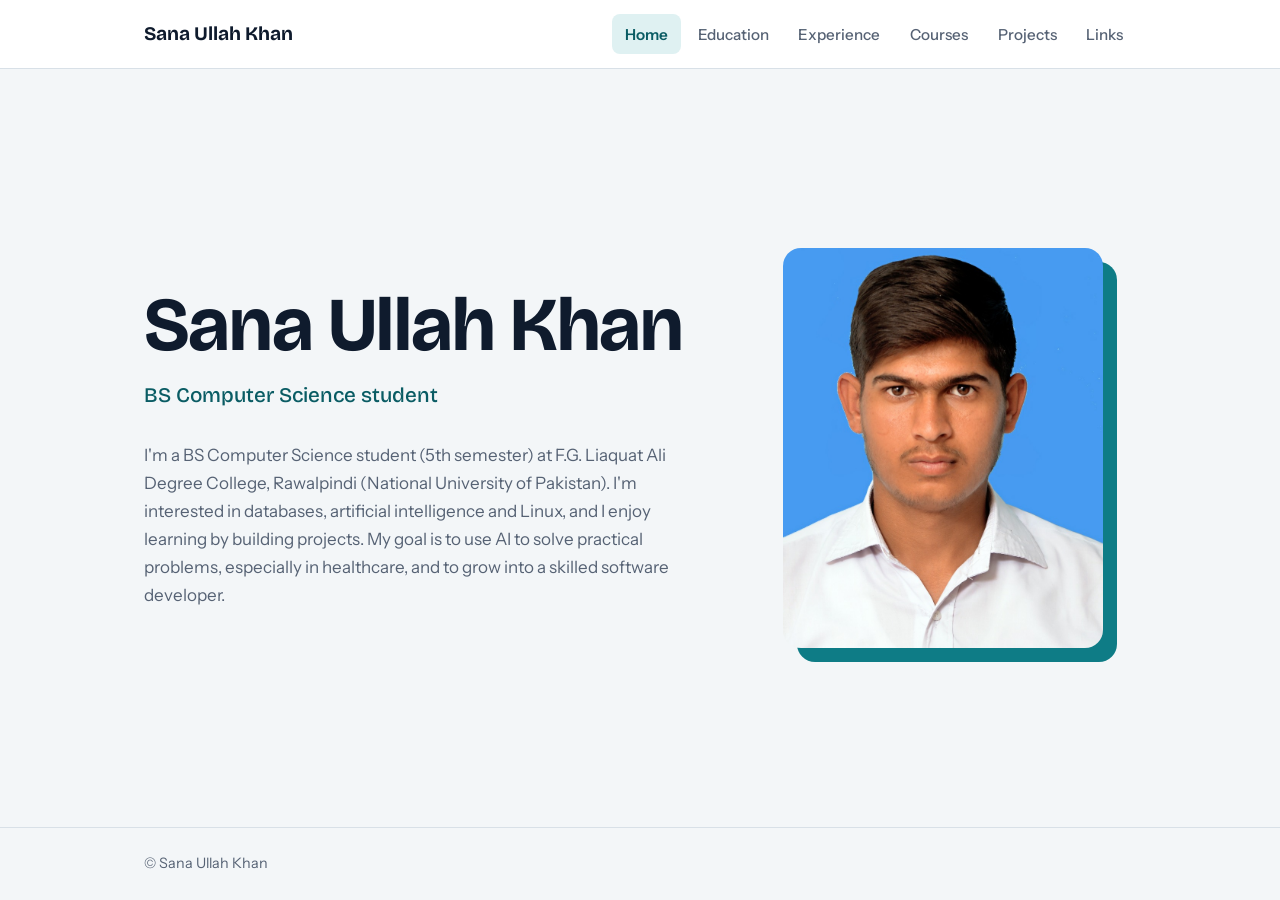
<file: index.html>
<!DOCTYPE html>
<html lang="en">
<head>
<meta charset="utf-8">
<meta name="viewport" content="width=device-width, initial-scale=1">
<title>Sana Ullah Khan | Portfolio</title>
<link rel="preconnect" href="https://fonts.googleapis.com">
<link rel="preconnect" href="https://fonts.gstatic.com" crossorigin>
<link href="https://fonts.googleapis.com/css2?family=Bricolage+Grotesque:wght@500;600;700&family=Instrument+Sans:wght@400;500;600&display=swap" rel="stylesheet">
<link rel="stylesheet" href="style.css">
</head>
<body>

<header class="site-header">
  <div class="bar">
    <a class="brand" href="index.html">Sana Ullah Khan</a>
    <nav aria-label="Main">
      <a href="index.html" aria-current="page">Home</a>
      <a href="Education.html">Education</a>
      <a href="Experience.html">Experience</a>
      <a href="courses.html">Courses</a>
      <a href="projects.html">Projects</a>
      <a href="links.html">Links</a>
    </nav>
  </div>
</header>

<main class="wrap hero">
  <div class="hero-text">
    <h1>Sana Ullah Khan</h1>
    <p class="subtitle">BS Computer Science student</p>
    <p class="about">I'm a BS Computer Science student (5th semester) at F.G. Liaquat Ali Degree College, Rawalpindi (National University of Pakistan). I'm interested in databases, artificial intelligence and Linux, and I enjoy learning by building projects. My goal is to use AI to solve practical problems, especially in healthcare, and to grow into a skilled software developer.</p>
  </div>
  <div class="portrait">
    <img src="sanaullah.jpg" alt="Portrait of Sana Ullah Khan">
  </div>
</main>

<footer class="site-footer">
  <div class="wrap">
    <p>&copy; Sana Ullah Khan</p>
  </div>
</footer>

</body>
</html>
</file>
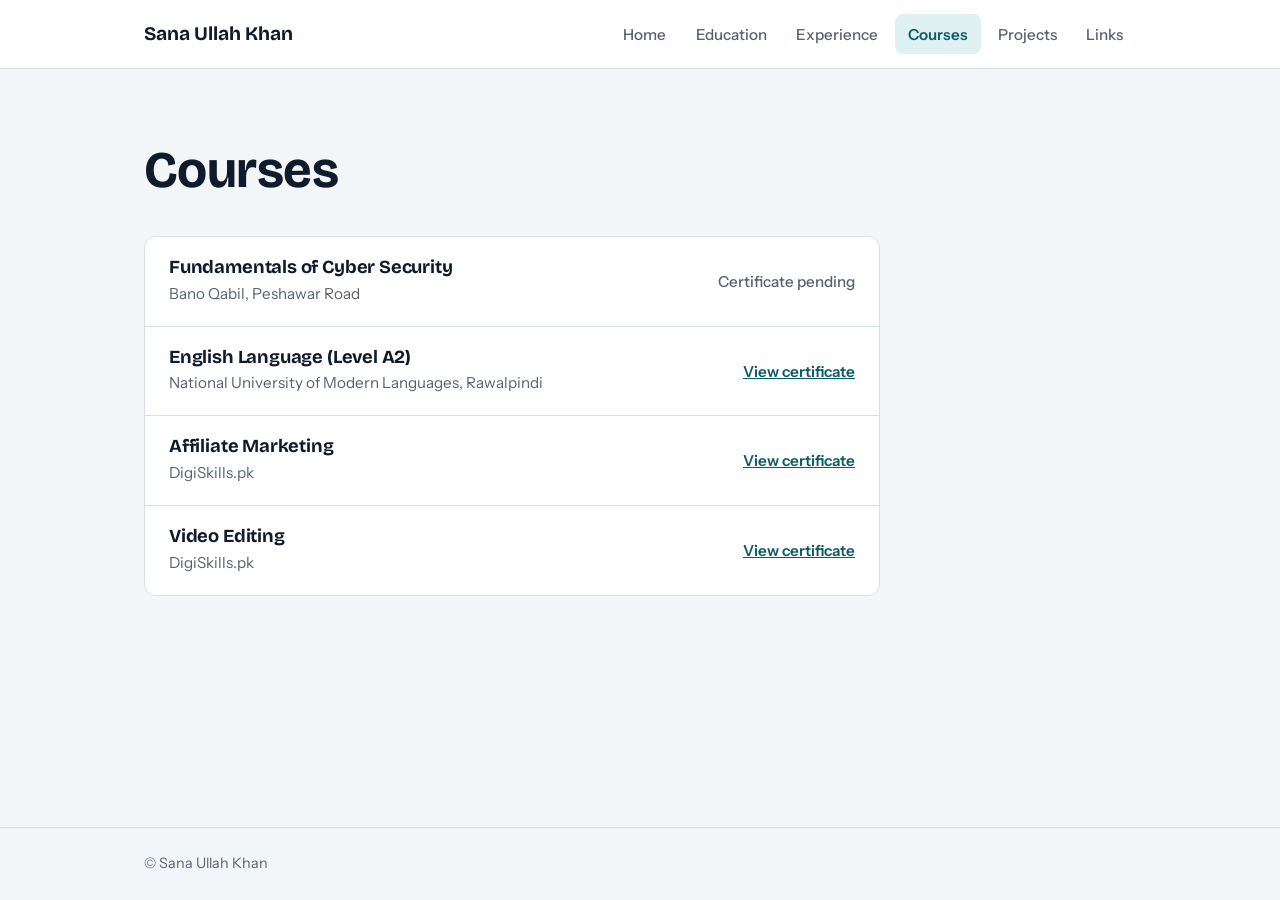
<file: courses.html>
<!DOCTYPE html>
<html lang="en">
<head>
<meta charset="utf-8">
<meta name="viewport" content="width=device-width, initial-scale=1">
<title>Courses | Sana Ullah Khan</title>
<link rel="preconnect" href="https://fonts.googleapis.com">
<link rel="preconnect" href="https://fonts.gstatic.com" crossorigin>
<link href="https://fonts.googleapis.com/css2?family=Bricolage+Grotesque:wght@500;600;700&family=Instrument+Sans:wght@400;500;600&display=swap" rel="stylesheet">
<link rel="stylesheet" href="style.css">
</head>
<body>

<header class="site-header">
  <div class="bar">
    <a class="brand" href="index.html">Sana Ullah Khan</a>
    <nav aria-label="Main">
      <a href="index.html">Home</a>
      <a href="Education.html">Education</a>
      <a href="Experience.html">Experience</a>
      <a href="courses.html" aria-current="page">Courses</a>
      <a href="projects.html">Projects</a>
      <a href="links.html">Links</a>
    </nav>
  </div>
</header>

<main class="wrap page">
  <h1>Courses</h1>
  <ul class="rows">
    <li class="row">
      <div>
        <h2>Fundamentals of Cyber Security</h2>
        <p>Bano Qabil, Peshawar Road</p>
      </div>
      <span class="status">Certificate pending</span>
    </li>
    <li class="row">
      <div>
        <h2>English Language (Level A2)</h2>
        <p>National University of Modern Languages, Rawalpindi</p>
      </div>
      <a href="image.png" target="_blank" rel="noopener">View certificate</a>
    </li>
    <li class="row">
      <div>
        <h2>Affiliate Marketing</h2>
        <p>DigiSkills.pk</p>
      </div>
      <a href="affiliate marketing.jpeg" target="_blank" rel="noopener">View certificate</a>
    </li>
    <li class="row">
      <div>
        <h2>Video Editing</h2>
        <p>DigiSkills.pk</p>
      </div>
      <a href="video editing.jpeg" target="_blank" rel="noopener">View certificate</a>
    </li>
  </ul>
</main>

<footer class="site-footer">
  <div class="wrap">
    <p>&copy; Sana Ullah Khan</p>
  </div>
</footer>

</body>
</html>
</file>
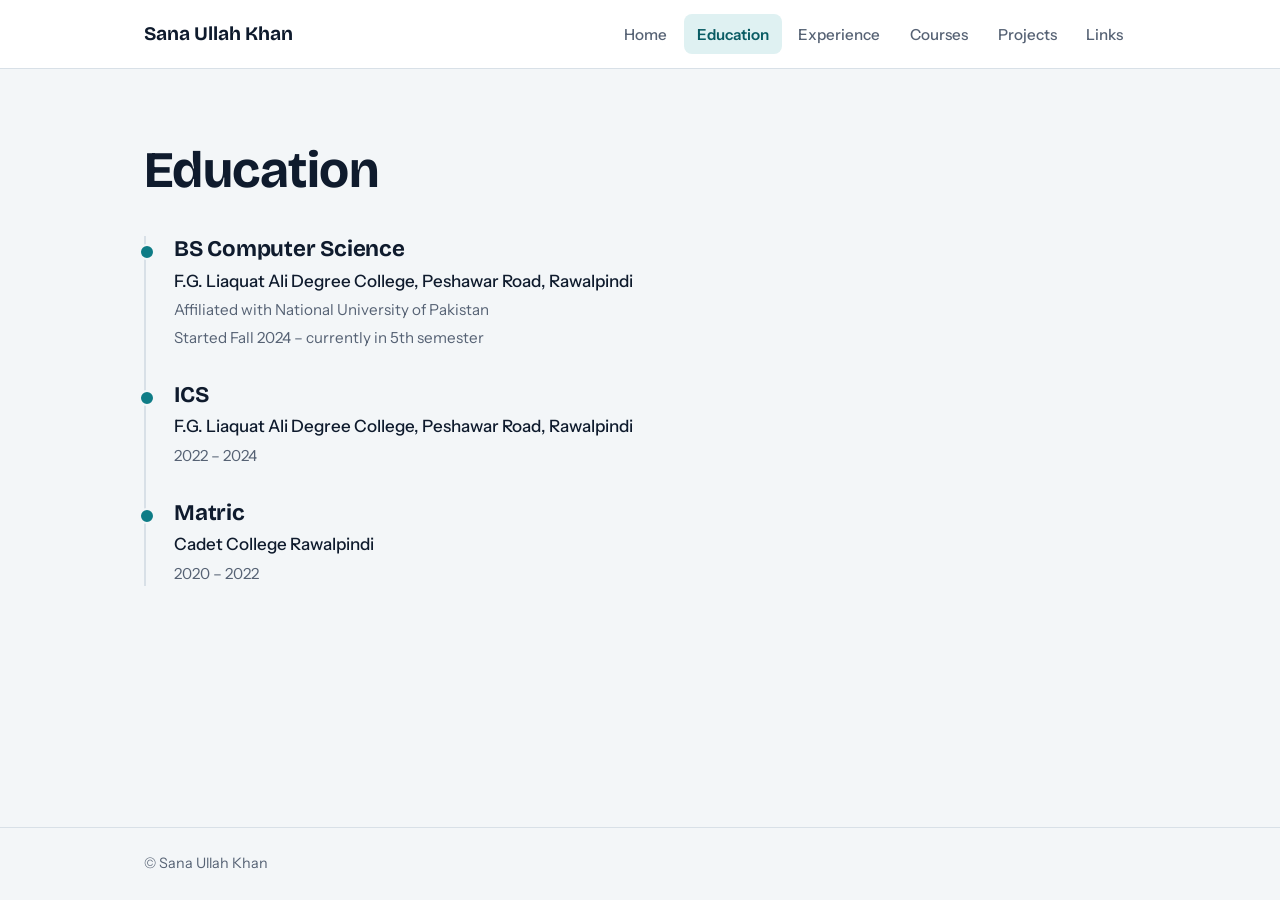
<file: Education.html>
<!DOCTYPE html>
<html lang="en">
<head>
<meta charset="utf-8">
<meta name="viewport" content="width=device-width, initial-scale=1">
<title>Education | Sana Ullah Khan</title>
<link rel="preconnect" href="https://fonts.googleapis.com">
<link rel="preconnect" href="https://fonts.gstatic.com" crossorigin>
<link href="https://fonts.googleapis.com/css2?family=Bricolage+Grotesque:wght@500;600;700&family=Instrument+Sans:wght@400;500;600&display=swap" rel="stylesheet">
<link rel="stylesheet" href="style.css">
</head>
<body>

<header class="site-header">
  <div class="bar">
    <a class="brand" href="index.html">Sana Ullah Khan</a>
    <nav aria-label="Main">
      <a href="index.html">Home</a>
      <a href="Education.html" aria-current="page">Education</a>
      <a href="Experience.html">Experience</a>
      <a href="courses.html">Courses</a>
      <a href="projects.html">Projects</a>
      <a href="links.html">Links</a>
    </nav>
  </div>
</header>

<main class="wrap page">
  <h1>Education</h1>
  <div class="entries">
    <article class="entry">
      <h2>BS Computer Science</h2>
      <p class="place">F.G. Liaquat Ali Degree College, Peshawar Road, Rawalpindi</p>
      <p class="meta">Affiliated with National University of Pakistan</p>
      <p class="meta">Started Fall 2024 &ndash; currently in 5th semester</p>
    </article>
    <article class="entry">
      <h2>ICS</h2>
      <p class="place">F.G. Liaquat Ali Degree College, Peshawar Road, Rawalpindi</p>
      <p class="meta">2022 &ndash; 2024</p>
    </article>
    <article class="entry">
      <h2>Matric</h2>
      <p class="place">Cadet College Rawalpindi</p>
      <p class="meta">2020 &ndash; 2022</p>
    </article>
  </div>
</main>

<footer class="site-footer">
  <div class="wrap">
    <p>&copy; Sana Ullah Khan</p>
  </div>
</footer>

</body>
</html>
</file>
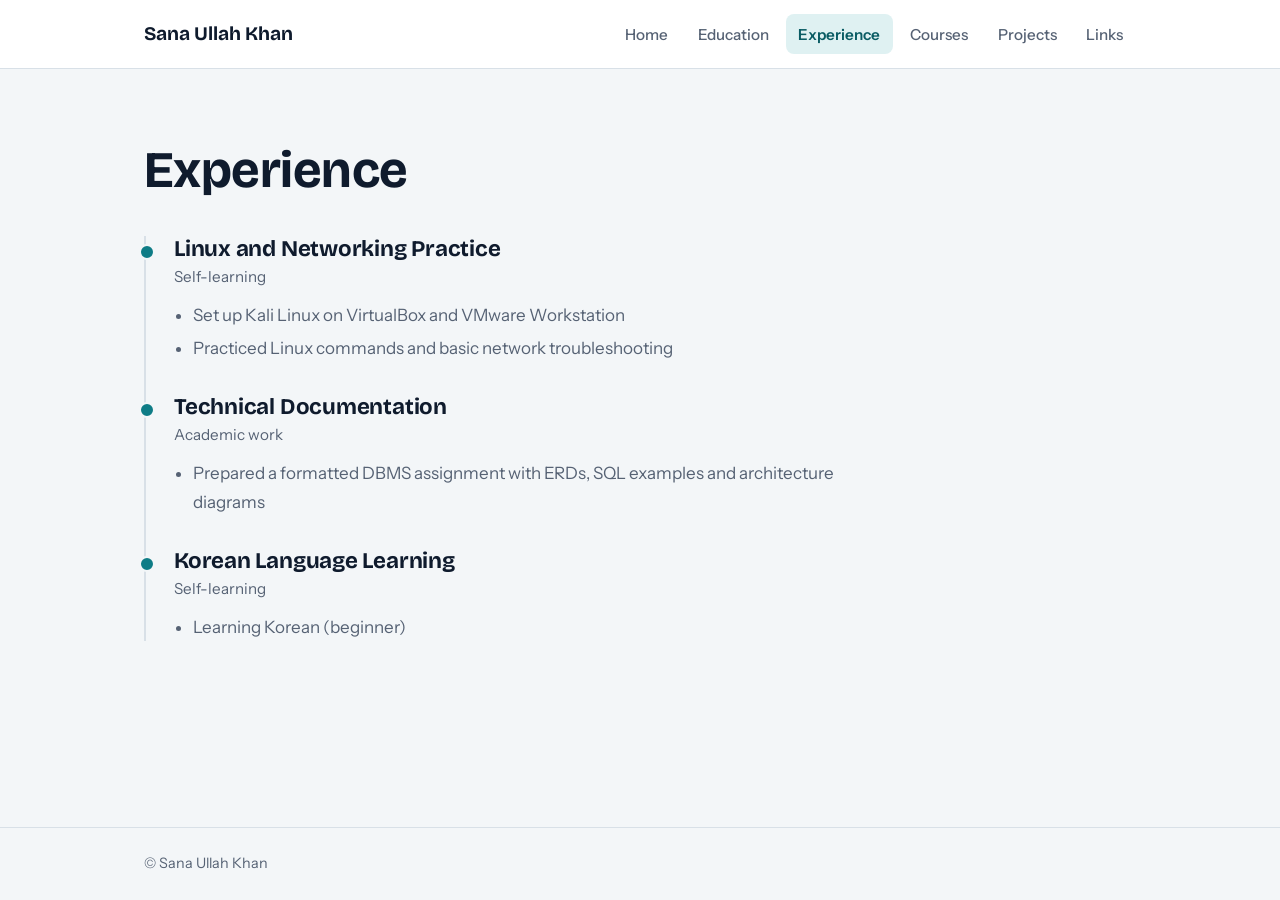
<file: Experience.html>
<!DOCTYPE html>
<html lang="en">
<head>
<meta charset="utf-8">
<meta name="viewport" content="width=device-width, initial-scale=1">
<title>Experience | Sana Ullah Khan</title>
<link rel="preconnect" href="https://fonts.googleapis.com">
<link rel="preconnect" href="https://fonts.gstatic.com" crossorigin>
<link href="https://fonts.googleapis.com/css2?family=Bricolage+Grotesque:wght@500;600;700&family=Instrument+Sans:wght@400;500;600&display=swap" rel="stylesheet">
<link rel="stylesheet" href="style.css">
</head>
<body>

<header class="site-header">
  <div class="bar">
    <a class="brand" href="index.html">Sana Ullah Khan</a>
    <nav aria-label="Main">
      <a href="index.html">Home</a>
      <a href="Education.html">Education</a>
      <a href="Experience.html" aria-current="page">Experience</a>
      <a href="courses.html">Courses</a>
      <a href="projects.html">Projects</a>
      <a href="links.html">Links</a>
    </nav>
  </div>
</header>

<main class="wrap page">
  <h1>Experience</h1>
  <div class="entries">
    <article class="entry">
      <h2>Linux and Networking Practice</h2>
      <p class="meta">Self-learning</p>
      <ul>
        <li>Set up Kali Linux on VirtualBox and VMware Workstation</li>
        <li>Practiced Linux commands and basic network troubleshooting</li>
      </ul>
    </article>
    <article class="entry">
      <h2>Technical Documentation</h2>
      <p class="meta">Academic work</p>
      <ul>
        <li>Prepared a formatted DBMS assignment with ERDs, SQL examples and architecture diagrams</li>
      </ul>
    </article>
    <article class="entry">
      <h2>Korean Language Learning</h2>
      <p class="meta">Self-learning</p>
      <ul>
        <li>Learning Korean (beginner)</li>
      </ul>
    </article>
  </div>
</main>

<footer class="site-footer">
  <div class="wrap">
    <p>&copy; Sana Ullah Khan</p>
  </div>
</footer>

</body>
</html>
</file>
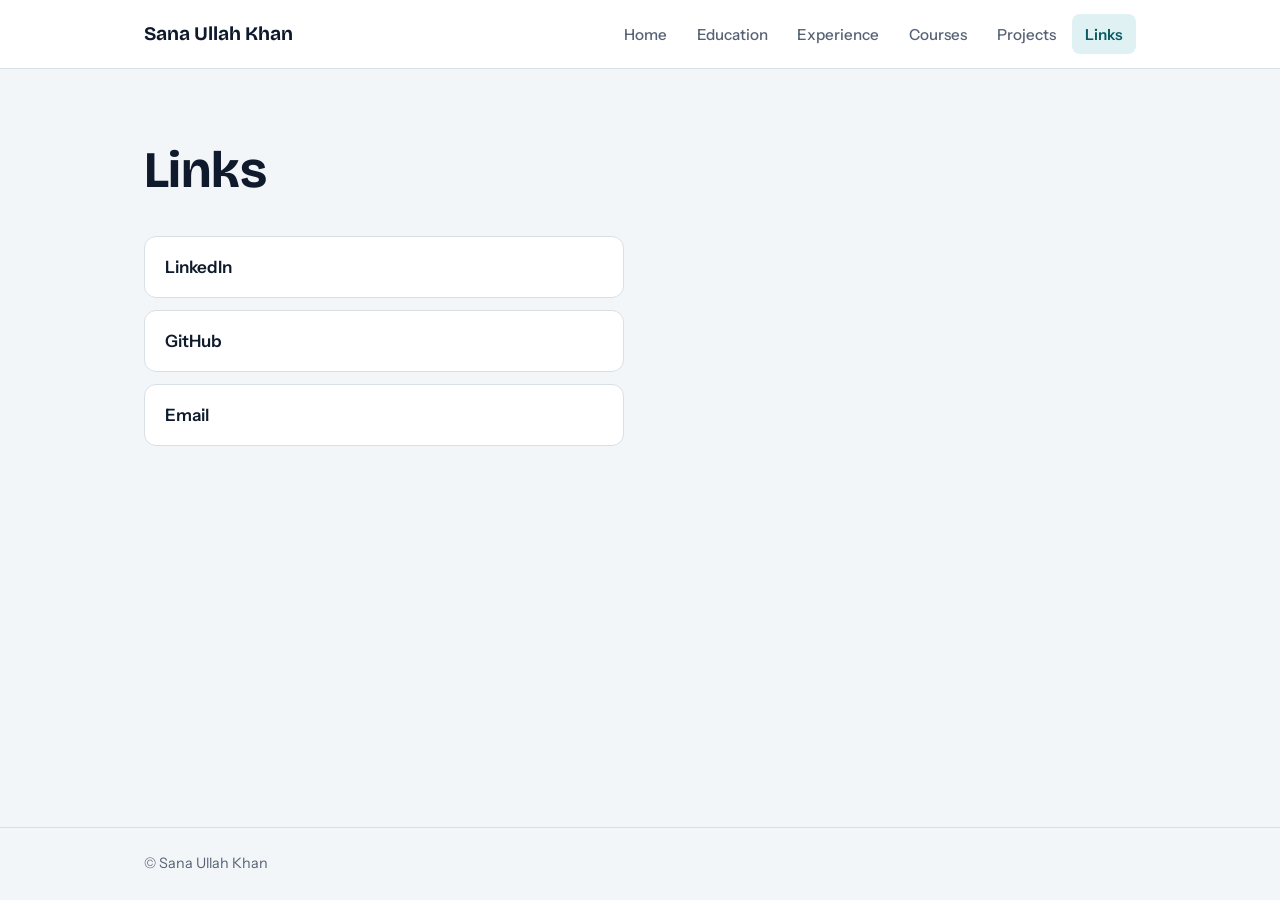
<file: links.html>
<!DOCTYPE html>
<html lang="en">
<head>
<meta charset="utf-8">
<meta name="viewport" content="width=device-width, initial-scale=1">
<title>Links | Sana Ullah Khan</title>
<link rel="preconnect" href="https://fonts.googleapis.com">
<link rel="preconnect" href="https://fonts.gstatic.com" crossorigin>
<link href="https://fonts.googleapis.com/css2?family=Bricolage+Grotesque:wght@500;600;700&family=Instrument+Sans:wght@400;500;600&display=swap" rel="stylesheet">
<link rel="stylesheet" href="style.css">
</head>
<body>

<header class="site-header">
  <div class="bar">
    <a class="brand" href="index.html">Sana Ullah Khan</a>
    <nav aria-label="Main">
      <a href="index.html">Home</a>
      <a href="Education.html">Education</a>
      <a href="Experience.html">Experience</a>
      <a href="courses.html">Courses</a>
      <a href="projects.html">Projects</a>
      <a href="links.html" aria-current="page">Links</a>
    </nav>
  </div>
</header>

<main class="wrap page">
  <h1>Links</h1>
  <ul class="link-list">
    <li><a href="https://www.linkedin.com/in/sana-ullah-khan-0a9b0b20b/" target="_blank" rel="noopener">LinkedIn</a></li>
    <li><a href="https://github.com/sanaullahkhan" target="_blank" rel="noopener">GitHub</a></li>
    <li><a href="mailto:sanaullahktk974@gmail.com">Email</a></li>
  </ul>
</main>

<footer class="site-footer">
  <div class="wrap">
    <p>&copy; Sana Ullah Khan</p>
  </div>
</footer>

</body>
</html>
</file>
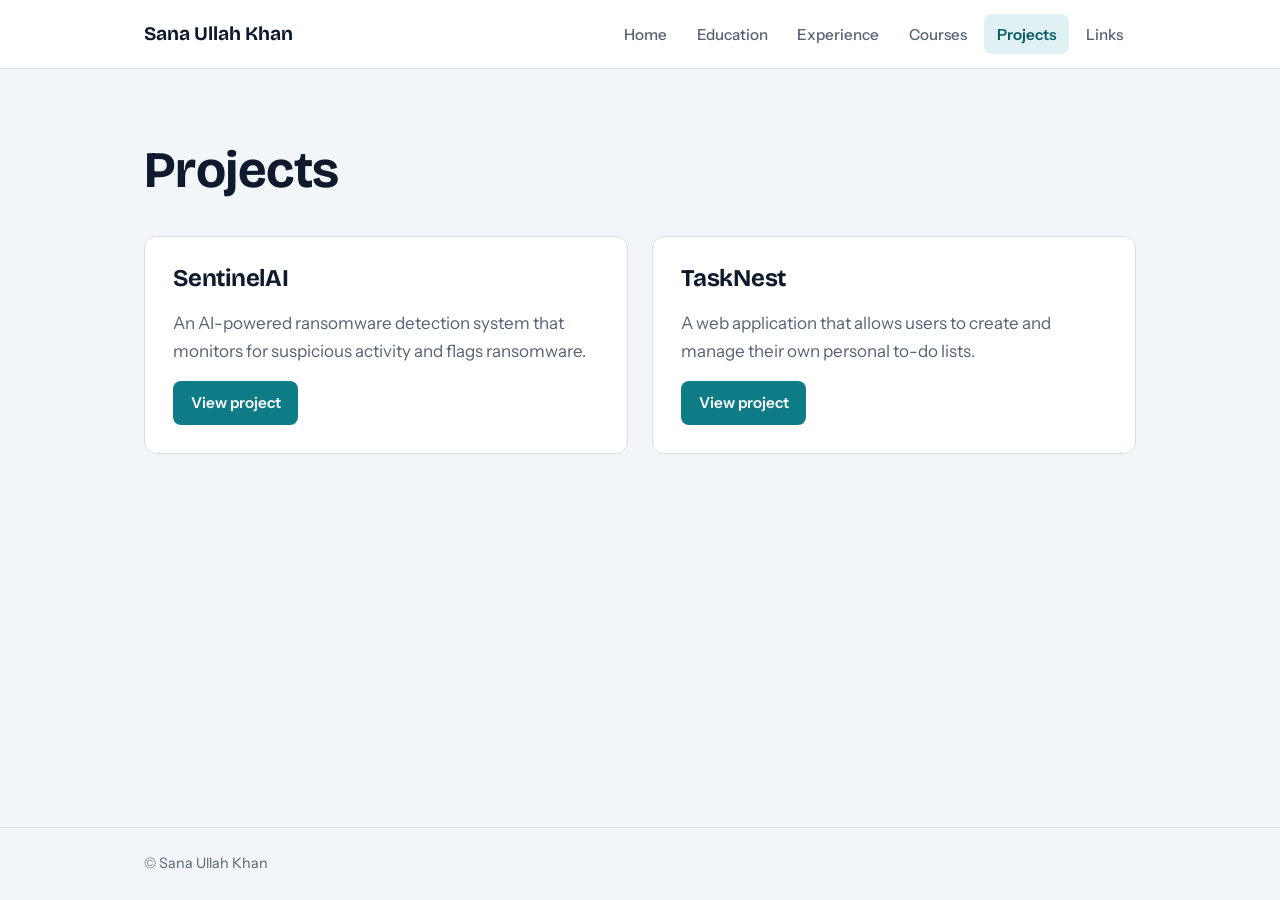
<file: projects.html>
<!DOCTYPE html>
<html lang="en">
<head>
<meta charset="utf-8">
<meta name="viewport" content="width=device-width, initial-scale=1">
<title>Projects | Sana Ullah Khan</title>
<link rel="preconnect" href="https://fonts.googleapis.com">
<link rel="preconnect" href="https://fonts.gstatic.com" crossorigin>
<link href="https://fonts.googleapis.com/css2?family=Bricolage+Grotesque:wght@500;600;700&family=Instrument+Sans:wght@400;500;600&display=swap" rel="stylesheet">
<link rel="stylesheet" href="style.css">
</head>
<body>

<header class="site-header">
  <div class="bar">
    <a class="brand" href="index.html">Sana Ullah Khan</a>
    <nav aria-label="Main">
      <a href="index.html">Home</a>
      <a href="Education.html">Education</a>
      <a href="Experience.html">Experience</a>
      <a href="courses.html">Courses</a>
      <a href="projects.html" aria-current="page">Projects</a>
      <a href="links.html">Links</a>
    </nav>
  </div>
</header>

<main class="wrap page">
  <h1>Projects</h1>
  <div class="cards">
    <article class="card">
      <h2>SentinelAI</h2>
      <p>An AI-powered ransomware detection system that monitors for suspicious activity and flags ransomware.</p>
      <a class="button" href="https://github.com/sanaullah837/sentinelAI.git" target="_blank" rel="noopener">View project</a>
    </article>
    <article class="card">
      <h2>TaskNest</h2>
      <p>A web application that allows users to create and manage their own personal to-do lists.</p>
      <a class="button" href="https://github.com/sanaullah837/TaskNest-.git" target="_blank" rel="noopener">View project</a>
    </article>
  </div>
</main>

<footer class="site-footer">
  <div class="wrap">
    <p>&copy; Sana Ullah Khan</p>
  </div>
</footer>

</body>
</html>
</file>
<file: style.css>
:root {
  --bg: #f3f6f8;
  --surface: #ffffff;
  --ink: #0f1b2d;
  --muted: #566274;
  --line: #d8e0e7;
  --accent: #0e7c86;
  --accent-dark: #0a5c64;
  --accent-soft: #dff1f2;
  --radius: 12px;
  --font-head: "Bricolage Grotesque", "Segoe UI", system-ui, sans-serif;
  --font-body: "Instrument Sans", "Segoe UI", system-ui, sans-serif;
}

*, *::before, *::after { box-sizing: border-box; }

html { scroll-behavior: smooth; }

body {
  margin: 0;
  background: var(--bg);
  color: var(--ink);
  font-family: var(--font-body);
  font-size: 1.0625rem;
  line-height: 1.65;
  min-height: 100vh;
  display: flex;
  flex-direction: column;
}

main { flex: 1; }

h1, h2, h3 {
  font-family: var(--font-head);
  line-height: 1.15;
  margin: 0;
  letter-spacing: -0.01em;
}

p { margin: 0; }

a { color: var(--accent-dark); }

a:focus-visible {
  outline: 3px solid var(--accent);
  outline-offset: 3px;
  border-radius: 4px;
}

.wrap {
  width: min(100% - 2.5rem, 62rem);
  margin-inline: auto;
}

/* ---------- Header ---------- */
.site-header {
  background: var(--surface);
  border-bottom: 1px solid var(--line);
  position: sticky;
  top: 0;
  z-index: 10;
}

.bar {
  width: min(100% - 2.5rem, 62rem);
  margin-inline: auto;
  display: flex;
  align-items: center;
  justify-content: space-between;
  gap: 1.5rem;
  padding-block: 0.9rem;
}

.brand {
  font-family: var(--font-head);
  font-weight: 700;
  font-size: 1.2rem;
  color: var(--ink);
  text-decoration: none;
  white-space: nowrap;
}

.site-header nav {
  display: flex;
  gap: 0.25rem;
  overflow-x: auto;
  scrollbar-width: none;
}

.site-header nav::-webkit-scrollbar { display: none; }

.site-header nav a {
  color: var(--muted);
  text-decoration: none;
  font-weight: 500;
  font-size: 0.95rem;
  padding: 0.45rem 0.8rem;
  border-radius: 8px;
  white-space: nowrap;
  transition: background 0.15s, color 0.15s;
}

.site-header nav a:hover { background: var(--bg); color: var(--ink); }

.site-header nav a[aria-current="page"] {
  background: var(--accent-soft);
  color: var(--accent-dark);
  font-weight: 600;
}

/* ---------- Home ---------- */
.hero {
  display: grid;
  grid-template-columns: 1.4fr 1fr;
  gap: 4rem;
  align-items: center;
  padding-block: clamp(3rem, 9vw, 6.5rem);
}

.hero h1 {
  font-size: clamp(2.8rem, 8vw, 4.75rem);
  font-weight: 700;
  line-height: 1.02;
}

.hero .subtitle {
  margin-top: 0.9rem;
  font-family: var(--font-head);
  font-size: 1.3rem;
  font-weight: 500;
  color: var(--accent-dark);
}

.hero .about {
  margin-top: 1.75rem;
  max-width: 34rem;
  color: var(--muted);
}

.portrait {
  justify-self: center;
  width: min(100%, 20rem);
}

.portrait img {
  display: block;
  width: 100%;
  aspect-ratio: 4 / 5;
  object-fit: cover;
  border-radius: 18px;
  box-shadow: 14px 14px 0 var(--accent);
  background: var(--line);
}

/* ---------- Inner pages ---------- */
.page { padding-block: clamp(2.5rem, 7vw, 4.5rem); }

.page > h1 {
  font-size: clamp(2.2rem, 5vw, 3.2rem);
  margin-bottom: 2.25rem;
}

/* Education + Experience: entries along a vertical rule */
.entries {
  display: grid;
  gap: 2rem;
  border-left: 2px solid var(--line);
  padding-left: 1.75rem;
  max-width: 44rem;
}

.entry { position: relative; }

.entry::before {
  content: "";
  position: absolute;
  left: calc(-1.75rem - 7px);
  top: 0.5rem;
  width: 12px;
  height: 12px;
  border-radius: 50%;
  background: var(--accent);
  border: 2px solid var(--bg);
  box-sizing: content-box;
}

.entry h2 { font-size: 1.4rem; }
.entry .place { margin-top: 0.3rem; font-weight: 500; }
.entry .meta { color: var(--muted); font-size: 0.95rem; margin-top: 0.15rem; }

.entry ul {
  margin: 0.75rem 0 0;
  padding-left: 1.2rem;
  color: var(--muted);
}

.entry li + li { margin-top: 0.3rem; }

/* Projects: cards */
.cards {
  display: grid;
  grid-template-columns: repeat(auto-fit, minmax(17rem, 1fr));
  gap: 1.5rem;
}

.card {
  background: var(--surface);
  border: 1px solid var(--line);
  border-radius: var(--radius);
  padding: 1.75rem;
  display: flex;
  flex-direction: column;
  gap: 1rem;
}

.card h2 { font-size: 1.5rem; }
.card p { color: var(--muted); flex: 1; }

.button {
  align-self: flex-start;
  background: var(--accent);
  color: #fff;
  text-decoration: none;
  font-weight: 600;
  font-size: 0.95rem;
  padding: 0.6rem 1.1rem;
  border-radius: 8px;
  transition: background 0.15s;
}

.button:hover { background: var(--accent-dark); }

.button:focus-visible { outline-color: var(--ink); }

/* Courses: rows */
.rows {
  list-style: none;
  margin: 0;
  padding: 0;
  max-width: 46rem;
  background: var(--surface);
  border: 1px solid var(--line);
  border-radius: var(--radius);
}

.row {
  display: flex;
  align-items: center;
  justify-content: space-between;
  gap: 1rem;
  padding: 1.25rem 1.5rem;
}

.row + .row { border-top: 1px solid var(--line); }

.row h2 { font-size: 1.15rem; }
.row p { color: var(--muted); font-size: 0.95rem; margin-top: 0.15rem; }

.row a, .row .status {
  white-space: nowrap;
  font-weight: 600;
  font-size: 0.95rem;
}

.row .status { color: var(--muted); font-weight: 500; }

/* Links */
.link-list {
  list-style: none;
  margin: 0;
  padding: 0;
  max-width: 30rem;
  display: grid;
  gap: 0.75rem;
}

.link-list a {
  display: block;
  background: var(--surface);
  border: 1px solid var(--line);
  border-radius: var(--radius);
  padding: 1rem 1.25rem;
  font-weight: 600;
  color: var(--ink);
  text-decoration: none;
  transition: border-color 0.15s, color 0.15s;
}

.link-list a:hover { border-color: var(--accent); color: var(--accent-dark); }

/* ---------- Footer ---------- */
.site-footer {
  border-top: 1px solid var(--line);
  color: var(--muted);
  font-size: 0.9rem;
  padding-block: 1.5rem;
}

/* ---------- Small screens ---------- */
@media (max-width: 720px) {
  .bar { flex-direction: column; align-items: flex-start; gap: 0.5rem; }
  .site-header nav { max-width: 100%; margin-inline: -0.8rem; }
  .hero { grid-template-columns: 1fr; gap: 3rem; }
  .portrait { justify-self: start; width: min(75%, 15rem); }
  .row { flex-direction: column; align-items: flex-start; gap: 0.5rem; }
}

@media (prefers-reduced-motion: reduce) {
  html { scroll-behavior: auto; }
  * { transition: none !important; }
}
</file>
